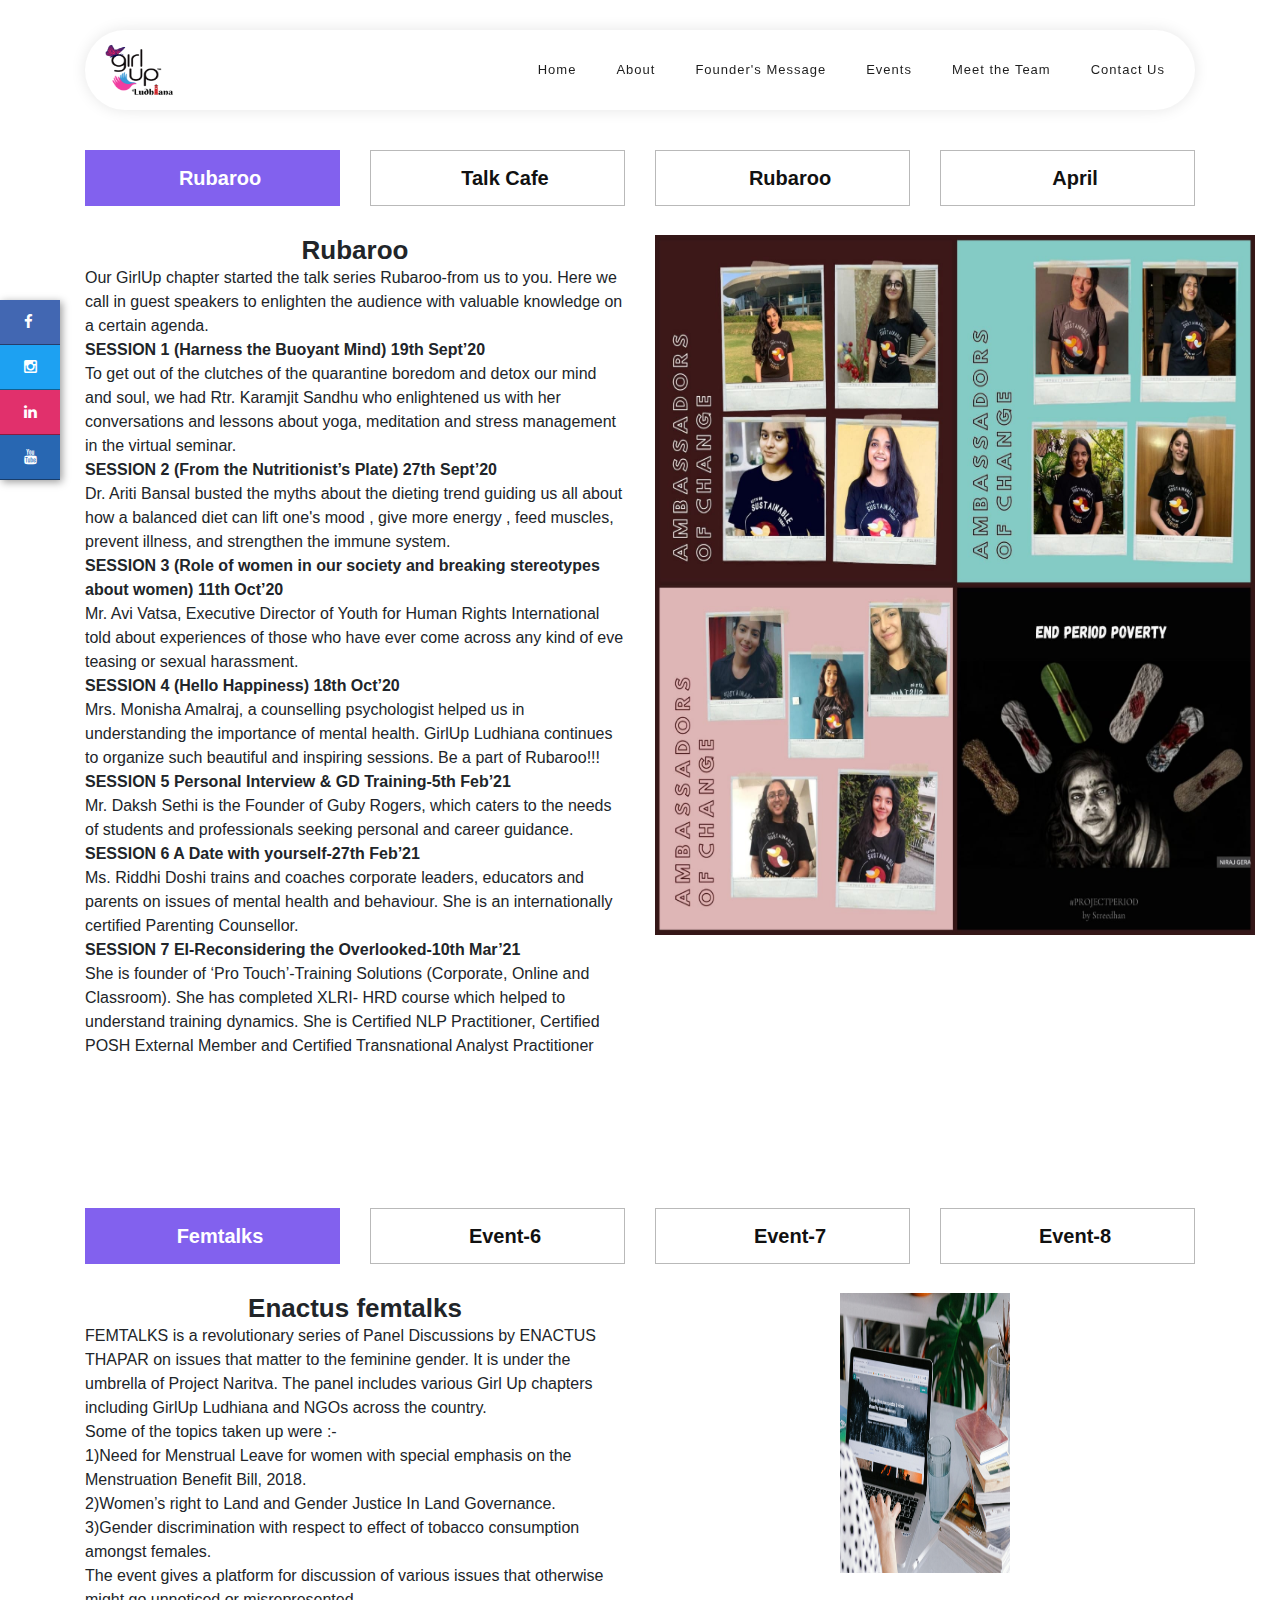
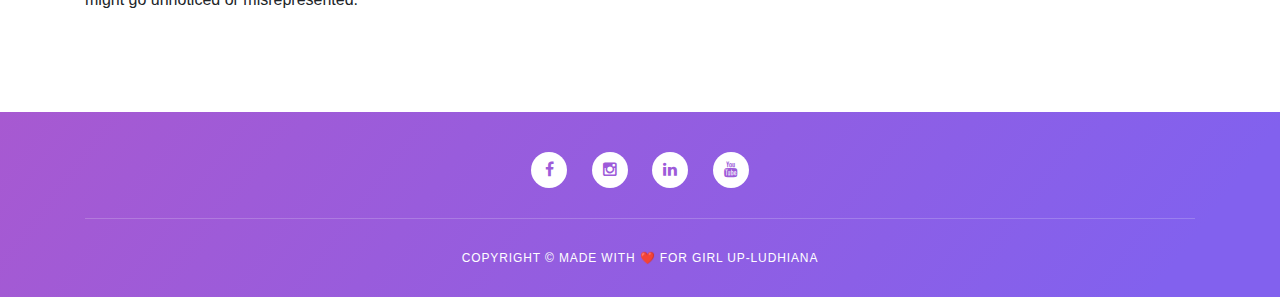
<file: events.html>
<!DOCTYPE html>
<html lang="en">
  <head>
    <meta charset="utf-8" />
    <meta
      name="viewport"
      content="width=device-width, initial-scale=1, shrink-to-fit=no"
    />
    <meta name="description" content="" />
    <meta name="author" content="" />
    <link
      href="https://fonts.googleapis.com/css?family=Raleway:100,300,400,500,700,900"
      rel="stylesheet"
    />

    <title>Girl Up-Ludhiana</title>

    <!-- Additional CSS Files -->
    <link
      rel="stylesheet"
      type="text/css"
      href="assets/css/bootstrap.min.css"
    />
    <link
      rel="stylesheet"
      href="https://maxcdn.bootstrapcdn.com/bootstrap/4.0.0/css/bootstrap.min.css"
      integrity="sha384-Gn5384xqQ1aoWXA+058RXPxPg6fy4IWvTNh0E263XmFcJlSAwiGgFAW/dAiS6JXm"
      crossorigin="anonymous"
    />
    <link rel="stylesheet" type="text/css" href="assets/css/font-awesome.css" />

    <link rel="stylesheet" href="assets/css/templatemo-softy-pinko.css" />
    <link rel="stylesheet" href="assets/css/team.css" />
    <link rel="stylesheet" href="assets/css/events.css" />
  </head>

  <body>
    <!-- ***** Preloader Start ***** -->
    <div id="preloader">
      <div class="jumper">
        <div></div>
        <div></div>
        <div></div>
      </div>
    </div>
    <!-- ***** Preloader End ***** -->

    <nav id="navigation">
      <ul>
        <li>
          <a href="https://www.facebook.com/GirlUpLudhiana/" target="_blank"
            ><i class="fa fa-facebook-f"></i><span>Facebook</span></a
          >
        </li>
        <li>
          <a href="https://www.instagram.com/girlup_ludhiana/" target="_blank"
            ><i class="fa fa-instagram"></i><span>Instagram</span></a
          >
        </li>
        <li>
          <a
            href="https://www.linkedin.com/company/girl-up-ludhiana/"
            target="_blank"
            ><i class="fa fa-linkedin"></i><span>Linkedin</span></a
          >
        </li>
        <li>
          <a href="https://www.youtube.com/user/girlupcampaign/" target="_blank"
            ><i class="fa fa-youtube"></i><span>Youtube</span></a
          >
        </li>
      </ul>
    </nav>
    <!-- ***** Header Area Start ***** -->
    <header class="header-area header-sticky">
      <div class="container">
        <div class="row">
          <div class="col-12">
            <nav class="main-nav">
              <!-- ***** Logo Start ***** -->
              <a
                href="index.html#welcome"
                class="logo"
                id="logo"
                margin-botton:
                10px;
              >
                <img
                  src="assets/images/gulogo.png"
                  alt="Girl Up-Ludhiana"
                  height="80px"
                  width="100px"
                />
              </a>
              <!-- ***** Logo End ***** -->
              <!-- ***** Menu Start ***** -->
              <ul class="nav">
                <li><a href="index.html#welcome">Home</a></li>
                <li><a href="index.html#features">About</a></li>
                <li>
                  <a href="index.html#pricing-plans">Founder's Message</a>
                </li>
                <li>
                  <a href="index.html#work-process">Events</a>
                </li>
                <li><a href="index.html#blog">Meet the Team</a></li>
                <li><a href="index.html#contact-us">Contact Us</a></li>
              </ul>
              <a class="menu-trigger">
                <span>Menu</span>
              </a>
              <!-- ***** Menu End ***** -->
            </nav>
          </div>
        </div>
      </div>
    </header>
    <!-- ***** Header Area End ***** -->

    <!-- ======= Tabs Section ======= -->
    <section id="tabs" class="tabs">
      <div class="container" data-aos="fade-up">
        <ul class="nav nav-tabs row d-flex" role="tablist" id="myTab">
          <li class="nav-item col-3">
            <a
              class="nav-link active show"
              data-toggle="tab"
              role="tab"
              href="#tab-1"
              aria-controls="tab-1"
              aria-selected="true"
            >
              <i class="ri-gps-line"></i>
              <h4 class="d-none d-lg-block">Rubaroo</h4>
            </a>
          </li>
          <li class="nav-item col-3">
            <a
              class="nav-link"
              data-toggle="tab"
              role="tab"
              href="#tab-2"
              aria-controls="tab-2"
              aria-selected="false"
            >
              <i class="ri-body-scan-line"></i>
              <h4 class="d-none d-lg-block">Talk Cafe</h4>
            </a>
          </li>
          <li class="nav-item col-3">
            <a
              class="nav-link"
              data-toggle="tab"
              role="tab"
              href="#tab-3"
              aria-controls="tab-3"
              aria-selected="false"
            >
              <i class="ri-sun-line"></i>
              <h4 class="d-none d-lg-block">Rubaroo </h4>
            </a>
          </li>
          <li class="nav-item col-3">
            <a
              class="nav-link"
              data-toggle="tab"
              role="tab"
              href="#tab-4"
              aria-controls="tab-1"
              aria-selected="false"
            >
              <i class="ri-store-line"></i>
              <h4 class="d-none d-lg-block">April</h4>
            </a>
          </li>
        </ul>

        <div class="tab-content" id="myTabContent">
          <div class="tab-pane active show" id="tab-1">
            <div class="row">
              <div
                class="col-lg-6 order-2 order-lg-1 mt-3 mt-lg-0"
                data-aos="fade-up"
                data-aos-delay="100"
              >
                <h3>Rubaroo</h3>
                <p>
                  Our GirlUp chapter started the talk series Rubaroo-from us to
                  you. Here we call in guest speakers to enlighten the audience
                  with valuable knowledge on a certain agenda.
                  <br />
                  <strong
                    >SESSION 1 (Harness the Buoyant Mind) 19th Sept’20</strong
                  >
                  <br />
                  To get out of the clutches of the quarantine boredom and detox
                  our mind and soul, we had Rtr. Karamjit Sandhu who enlightened
                  us with her conversations and lessons about yoga, meditation
                  and stress management in the virtual seminar.
                  <br />
                  <strong
                    >SESSION 2 (From the Nutritionist’s Plate) 27th
                    Sept’20</strong
                  >
                  <br />
                  Dr. Ariti Bansal busted the myths about the dieting trend
                  guiding us all about how a balanced diet can lift one's mood ,
                  give more energy , feed muscles, prevent illness, and
                  strengthen the immune system.
                  <br />
                  <strong
                    >SESSION 3 (Role of women in our society and breaking
                    stereotypes about women) 11th Oct’20</strong
                  >
                  <br />Mr. Avi Vatsa, Executive Director of Youth for Human
                  Rights International told about experiences of those who have
                  ever come across any kind of eve teasing or sexual harassment.
                  <br />
                  <strong>SESSION 4 (Hello Happiness) 18th Oct’20 </strong>
                  <br />Mrs. Monisha Amalraj, a counselling psychologist helped
                  us in understanding the importance of mental health. GirlUp
                  Ludhiana continues to organize such beautiful and inspiring
                  sessions. Be a part of Rubaroo!!!
                  <strong>SESSION 5 Personal Interview & GD Training-5th Feb’21</strong></br>
                  Mr. Daksh Sethi is the Founder of Guby Rogers, which caters to the needs of students and professionals seeking personal and career guidance.<br>
                  
                  
                  
                <strong> SESSION 6 A Date with yourself-27th Feb’21</strong><br>
                  Ms. Riddhi Doshi trains and coaches corporate leaders, educators and parents on issues of mental health and behaviour. She is an internationally certified Parenting Counsellor. <br>
                  
                  
                  
                 <strong>SESSION 7 EI-Reconsidering the Overlooked-10th Mar’21</strong><br>
                  She is founder of ‘Pro Touch’-Training Solutions (Corporate, Online and Classroom).
                   She has completed XLRI- HRD course which helped to understand training dynamics. She is Certified NLP Practitioner, 
                   Certified POSH External Member and Certified Transnational Analyst Practitioner
                  
                  
                  
                </p>
              </div>
              <div
                class="col-lg-6 order-1 order-lg-2 text-center"
                data-aos="fade-up"
                data-aos-delay="200"
              >
                <img class="event-img" src="assets/images/event1.jpg"  alt="" class="img-fluid" />
              </div>
            </div>
          </div>
          <div class="tab-pane" id="tab-2">
            <div class="row">
              <div class="col-lg-6 order-2 order-lg-1 mt-3 mt-lg-0">
                <h3>Talk Cafe</h3>
                <p>
                  GirlUp Ludhiana has always tried to increase the talk about
                  issues that are considered a taboo and have tried to normalise
                  & increase the awareness about the same.
                  <br />
                  So in our venture uplift women and society Girl up Ludhiana
                  partnered with Aiesec Ludhiana to host the event called The
                  TalkCafe to raise the thoughts on the topic of Mental Health
                  As unique as the name the TalkCafe, the event highlighted that
                  people already have within them the wisdom and creativity to
                  confront even the most difficult challenges, the answers we
                  need are available to us and we are wiser together than we are
                  alone.
                  <br />
                  The event was a huge success as people from different walks of
                  life shared their experiences with mental health. It was a
                  progressive discussion that talked about how and why it is of
                  utmost importance to prioritise mental health above everything
                  else.
                </p>
              </div>
              <div class="col-lg-6 order-1 order-lg-2 text-center">
                <img src="assets/img/tabs-2.jpg" alt="" class="img-fluid" />
              </div>
            </div>
          </div>
          <div class="tab-pane" id="tab-3">
            <div class="row">
              <div class="col-lg-6 order-2 order-lg-1 mt-3 mt-lg-0">
                <h3>Rubaroo with other GirlUps</h3>
                <p>
                  Rubaroo -From Us to You something very special and auspicious
                  to GirlUp Ludhiana
                  <br />On our journey to amplify the unheard voices of women we
                  held our third webinar of rubaroo on the issue “Role of women
                  in the society and breaking stereotypes about women” in order
                  to provide every girl with a safe platform to share their
                  experiences.<br />
                  It was conducted with a very special and versatile guest Mr.
                  Avi Vatsa. Another thing that made this rubaroo webinar even
                  more remarkable was the fact that girlUp Ludhiana collaborated
                  with, GirlUp Muskurahat, GirlUp Boundless, GirlUp Womanite,
                  GirlUp Kushi, GirlUp Aujasya, GirlUp Avyanna, GirlUp Sheroars
                  and GirlUp tiet. It was indeed an overwhelming but also an
                  eye-opening experience.
                </p>
              </div>
              <div class="col-lg-6 order-1 order-lg-2 text-center">
                <img src="assets/img/tabs-3.jpg" alt="" class="img-fluid" />
              </div>
            </div>
          </div>
          <div class="tab-pane" id="tab-4">
            <div class="row">
              <div class="col-lg-6 order-2 order-lg-1 mt-3 mt-lg-0">
                <h3>Global Goals</h3>
                <p>
                  Sustainable development is development that meets the needs of
                  the present without compromising the ability of future
                  generations to meet their own needs. <br />
                  Girl-Up Ludhiana took a step forward to spread this word ,
                  that also in a unique way. All the Members opted for their
                  goals and then what , camera rolling - sound - action !!
                  <br />Members of various departments presented their
                  viewpoints on the respective goal and all solutions to curb it
                  by taking little steps in our day to day lives. <br />This
                  initiative proved to be a big success for the team and it also
                  got recognised by GIRLUP CAMPAIGN , officially.<br />
                  It's high time to tutor ourselves now and save the planet
                  earth's pristine form, so we can give our coming generations a
                  safer, cleaner and of course better place to breathe in.
                </p>
              </div>
              <div class="col-lg-6 order-1 order-lg-2 text-center">
                <img src="assets/img/tabs-4.jpg" alt="" class="img-fluid" />
              </div>
            </div>
          </div>
        </div>
      </div>
    </section>
    <section id="tabs" class="tabs" style="margin-bottom: 100px">
      <div class="container" data-aos="fade-up">
        <ul class="nav nav-tabs row d-flex" role="tablist" id="myTab">
          <li class="nav-item col-3">
            <a
              class="nav-link active show"
              data-toggle="tab"
              role="tab"
              href="#tab-5"
              aria-controls="tab-5"
              aria-selected="true"
            >
              <i class="ri-gps-line"></i>
              <h4 class="d-none d-lg-block">Femtalks</h4>
            </a>
          </li>
          <li class="nav-item col-3">
            <a
              class="nav-link"
              data-toggle="tab"
              role="tab"
              href="#tab-6"
              aria-controls="tab-6"
              aria-selected="false"
            >
              <i class="ri-body-scan-line"></i>
              <h4 class="d-none d-lg-block">Event-6</h4>
            </a>
          </li>
          <li class="nav-item col-3">
            <a
              class="nav-link"
              data-toggle="tab"
              role="tab"
              href="#tab-7"
              aria-controls="tab-7"
              aria-selected="false"
            >
              <i class="ri-sun-line"></i>
              <h4 class="d-none d-lg-block">Event-7</h4>
            </a>
          </li>
          <li class="nav-item col-3">
            <a
              class="nav-link"
              data-toggle="tab"
              role="tab"
              href="#tab-8"
              aria-controls="tab-8"
              aria-selected="false"
            >
              <i class="ri-store-line"></i>
              <h4 class="d-none d-lg-block">Event-8</h4>
            </a>
          </li>
        </ul>

        <div class="tab-content" id="myTabContent">
          <div class="tab-pane active show" id="tab-5">
            <div class="row">
              <div
                class="col-lg-6 order-2 order-lg-1 mt-3 mt-lg-0"
                data-aos="fade-up"
                data-aos-delay="100"
              >
                <h3>Enactus femtalks</h3>
                <p>
                  FEMTALKS is a revolutionary series of Panel Discussions by
                  ENACTUS THAPAR on issues that matter to the feminine gender.
                  It is under the umbrella of Project Naritva. The panel
                  includes various Girl Up chapters including GirlUp Ludhiana
                  and NGOs across the country. <br />Some of the topics taken up
                  were :-<br />
                  1)Need for Menstrual Leave for women with special emphasis on
                  the Menstruation Benefit Bill, 2018. <br />2)Women’s right to
                  Land and Gender Justice In Land Governance.<br />
                  3)Gender discrimination with respect to effect of tobacco
                  consumption amongst females.<br />
                  The event gives a platform for discussion of various issues
                  that otherwise might go unnoticed or misrepresented.
                </p>
              </div>
              <div
                class="col-lg-6 order-1 order-lg-2 text-center"
                data-aos="fade-up"
                data-aos-delay="200"
              >
                <img src="assets/img/tabs-1.jpg" alt="" class="img-fluid" />
              </div>
            </div>
          </div>
          <div class="tab-pane" id="tab-6">
            <div class="row">
              <div class="col-lg-6 order-2 order-lg-1 mt-3 mt-lg-0">
                <h3>Orange the World</h3>
                <p>
                  The 16 days between 25 November, the International Day for the
                  Elimination of Violence against Women, and 10 December, Human
                  Rights Day, are known as the 16 Days of Activism against
                  Gender-Based Violence Campaign , a time to galvanize action to
                  end violence against women and girls around the world. This
                  year's theme for the same was " Orange the world " as the
                  colour "orange" symbolizes a brighter future and solidarity in
                  eliminating all forms of violence . Girulp_ Ludhiana , in
                  unanimity with the campaign, made its logo 'Orange' to mark an
                  end to Gender - based violence , deeply rooted in our society
                  and created cognizance for the same through its posts . It
                  demonstrated the causes and issues of violence against women
                  persisting all over the world and suggested means to end it .
                </p>
              </div>
              <div class="col-lg-6 order-1 order-lg-2 text-center">
                <img src="assets/img/tabs-2.jpg" alt="" class="img-fluid" />
              </div>
            </div>
          </div>
          <div class="tab-pane" id="tab-7">
            <div class="row">
              <div class="col-lg-6 order-2 order-lg-1 mt-3 mt-lg-0">
                <h3>Rotaract on Ground Project</h3>
                <p>
                  The Rotary International is a widely recognized Non-Profit
                  organization, a club of which is situated in Ludhiana.
                  Volunteers from the same and GirlUp Ludhiana were honored to
                  be called for a visit to Ekjot Viklang School for Diwali
                  Celebrations. Vibrant hues and vivacity filled the atmosphere
                  as the students decorated the place with rangolis and
                  participated in a zesty Diya painting contest. The festival of
                  Diwali called for goodness and positivity. So, in its spirit,
                  the volunteers distributed drawing books, stationary kits and
                  chocolate packs among the children. The event had a musical
                  conclusion with three blind artists leaving everyone
                  spellbound. The visit emphasized the importance of kindness
                  and compassion for everyone present and we wish to be able to
                  spread more joy in the future.
                </p>
              </div>
              <div class="col-lg-6 order-1 order-lg-2 text-center">
                <img src="assets/img/tabs-3.jpg" alt="" class="img-fluid" />
              </div>
            </div>
          </div>
          <div class="tab-pane" id="tab-8">
            <div class="row">
              <div class="col-lg-6 order-2 order-lg-1 mt-3 mt-lg-0">
                <h3>Project Streedhan in Collaboration with Girlup India</h3>

                <p>
                  GirlUp Ludhiana collaborated with Girlup India to work on
                  'Project Period' - a month-long campaign that pushed for
                  sustainable menstrual health practices, raised funds for the
                  purpose and also advocated for including that in the national
                  guidelines. Girlup Ludhiana was provided this opportunity by
                  Girlup India to become a part of this project and for its
                  active advocacy on menstruation related awareness. A lot of
                  work was done through our social media handles to spread
                  awareness during this project.
                </p>
              </div>
              <div class="col-lg-6 order-1 order-lg-2 text-center">
                <img src="assets/img/tabs-4.jpg" alt="" class="img-fluid" />
              </div>
            </div>
          </div>
        </div>
      </div>
    </section>
    <!-- End Tabs Section -->
    <!-- ***** Footer Start ***** -->
    <footer>
      <div class="container">
        <div class="row">
          <div class="col-lg-12 col-md-12 col-sm-12">
            <ul class="social">
              <li>
                <a href="https://www.facebook.com/GirlUpLudhiana/"
                  ><i class="fa fa-facebook"></i
                ></a>
              </li>
              <li>
                <a href="https://www.instagram.com/girlup_ludhiana/"
                  ><i class="fa fa-instagram"></i
                ></a>
              </li>
              <li>
                <a href="https://www.linkedin.com/company/girl-up-ludhiana/"
                  ><i class="fa fa-linkedin"></i
                ></a>
              </li>
              <li>
                <a href="https://www.youtube.com/user/girlupcampaign/"
                  ><i class="fa fa-youtube"></i
                ></a>
              </li>
            </ul>
          </div>
        </div>
        <div class="row">
          <div class="col-lg-12">
            <p class="copyright">
              Copyright &copy; Made with ❤️ for Girl Up-Ludhiana
            </p>
          </div>
        </div>
      </div>
    </footer>

    <!-- jQuery -->
    <script src="assets/js/jquery-2.1.0.min.js"></script>

    <!-- Bootstrap -->
    <script src="assets/js/popper.js"></script>
    <script src="assets/js/bootstrap.min.js"></script>

    <!-- Plugins -->
    <script src="assets/js/scrollreveal.min.js"></script>
    <script src="assets/js/waypoints.min.js"></script>
    <script src="assets/js/jquery.counterup.min.js"></script>
    <script src="assets/js/imgfix.min.js"></script>

    <!-- Global Init -->
    <script src="assets/js/events.js"></script>

    <!-- BOOTSTRAP -->

    <script
      src="https://maxcdn.bootstrapcdn.com/bootstrap/4.0.0/js/bootstrap.min.js"
      integrity="sha384-JZR6Spejh4U02d8jOt6vLEHfe/JQGiRRSQQxSfFWpi1MquVdAyjUar5+76PVCmYl"
      crossorigin="anonymous"
    ></script>
    <script
      src="https://code.jquery.com/jquery-3.6.0.min.js"
      integrity="sha256-/xUj+3OJU5yExlq6GSYGSHk7tPXikynS7ogEvDej/m4="
      crossorigin="anonymous"
    ></script>
    <script
      src="https://cdnjs.cloudflare.com/ajax/libs/popper.js/1.12.9/umd/popper.min.js"
      integrity="sha384-ApNbgh9B+Y1QKtv3Rn7W3mgPxhU9K/ScQsAP7hUibX39j7fakFPskvXusvfa0b4Q"
      crossorigin="anonymous"
    ></script>
  </body>
</html>
</file>
<file: assets/css/templatemo-softy-pinko.css>
/*

Softy Pinko

https://templatemo.com/tm-535-softy-pinko

*/
/* ---------------------------------------------
Table of contents
------------------------------------------------
01. font & reset css
02. reset
03. global styles
04. header
05. welcome
06. features
07. team
08. pricing
09. blog
10. contact
11. footer
12. preloader

--------------------------------------------- */
/* 
---------------------------------------------
font & reset css
--------------------------------------------- 
*/
@import url("https://fonts.googleapis.com/css?family=Raleway:100,300,400,500,700,900");
/* 
---------------------------------------------
reset
--------------------------------------------- 
*/
html,
body,
div,
span,
applet,
object,
iframe,
h1,
h2,
h3,
h4,
h5,
h6,
p,
blockquote,
div pre,
a,
abbr,
acronym,
address,
big,
cite,
code,
del,
dfn,
em,
font,
img,
ins,
kbd,
q,
s,
samp,
small,
strike,
strong,
sub,
sup,
tt,
var,
b,
u,
i,
center,
dl,
dt,
dd,
ol,
ul,
li,
figure,
header,
nav,
section,
article,
aside,
footer,
figcaption {
  margin: 0;
  padding: 0;
  border: 0;
  outline: 0;
}

.clearfix:after {
  content: ".";
  display: block;
  clear: both;
  visibility: hidden;
  line-height: 0;
  height: 0;
}

.clearfix {
  display: inline-block;
}

html[xmlns] .clearfix {
  display: block;
}

* html .clearfix {
  height: 1%;
}

ul,
li {
  padding: 0;
  margin: 0;
  list-style: none;
}

header,
nav,
section,
article,
aside,
footer,
hgroup {
  display: block;
}

* {
  box-sizing: border-box;
}

html,
body {
  font-family: "Noto Sans", sans-serif;
  font-weight: 400;
  background-color: #fff;
  font-size: 16px;
  -ms-text-size-adjust: 100%;
  -webkit-font-smoothing: antialiased;
  -moz-osx-font-smoothing: grayscale;
}

a {
  text-decoration: none !important;
}

h1,
h2,
h3,
h4,
h5,
h6 {
  margin-top: 0px;
  margin-bottom: 0px;
}

ul {
  margin-bottom: 0px;
}

/* 
---------------------------------------------
global styles
--------------------------------------------- 
*/
html,
body {
  background: #fff;
  font-family: "Noto Sans", sans-serif;
}

.custom-font {
  font-family: "DM Sans", sans-serif !important;
  font-size: 30px !important;
}

::selection {
  background: #ff589e;
  color: #fff;
}

::-moz-selection {
  background: #ff589e;
  color: #fff;
}

.section {
  position: relative;
  padding-top: 100px;
  padding-bottom: 80px;
}

.section.colored {
  background: #f2f2fe;
}

.hr {
  bottom: 0px;
  width: 100%;
  height: 1px;
  margin-top: 100px;
  border-bottom: 1px solid #eee;
}

.left-heading.light .section-title {
  color: #ffffff;
}

.left-heading .section-title {
  font-weight: 500;
  font-size: 24px;
  line-height: 42px;
  color: #1e1e1e;
  letter-spacing: 0.25px;
  margin-bottom: 30px;
  position: relative;
}

.center-heading {
  text-align: center;
}

.center-heading .section-title {
  font-weight: 500;
  font-size: 28px;
  color: #1e1e1e;
  letter-spacing: 1.75px;
  line-height: 38px;
  margin-bottom: 20px;
}

.center-heading.colored .section-title {
  color: #ffffff;
}

.center-text {
  text-align: center;
  font-weight: 400;
  font-size: 16px;
  color: #777;
  line-height: 28px;
  letter-spacing: 1px;
  margin-bottom: 50px;
}

.center-text.colored {
  color: #fff;
}

.center-text p {
  font-size: 15px;
  color: #777;
  margin-bottom: 30px;
}

.left-text {
  font-weight: 400;
  font-size: 16px;
  color: #777;
  line-height: 28px;
  letter-spacing: 1px;
}

.left-text.light {
  color: #fff;
}

.left-text p {
  margin-bottom: 30px;
}

.left-text p.dark {
  color: #3b566e;
}

.padding-bottom-top-60 {
  padding-top: 60px !important;
  padding-bottom: 60px !important;
}

.padding-bottom-80 {
  padding-bottom: 80px !important;
}

.padding-bottom-100 {
  padding-bottom: 100px !important;
}

.border-bottom {
  border-bottom: 1px solid #eee !important;
}

.mbottom-30 {
  margin-bottom: 30px !important;
}

.align-self-center {
  -ms-flex-item-align: center !important;
  align-self: center !important;
}

.align-self-bottom {
  -ms-flex-item-align: flex-end !important;
  align-self: flex-end !important;
}

.padding-bottom-0 {
  padding-bottom: 0px !important;
}

.padding-top-0 {
  padding-top: 0px !important;
}

.padding-top-80 {
  padding-top: 80px !important;
}

.padding-top-70 {
  padding-top: 70px !important;
}

.padding-top-20 {
  padding-top: 20px !important;
}

.margin-bottom-0 {
  margin-bottom: 0px !important;
}

.margin-bottom-30 {
  margin-bottom: 30px !important;
}

.margin-top-30 {
  margin-top: 30px !important;
}

.margin-top-15 {
  margin-top: 15px !important;
}

.margin-bottom-45 {
  margin-bottom: 45px !important;
}

.margin-bottom-20 {
  margin-bottom: 20px !important;
}

.margin-bottom-60 {
  margin-bottom: 60px !important;
}

.margin-bottom-100 {
  margin-bottom: 100px !important;
}

@media (max-width: 991px) {
  html,
  body {
    overflow-x: hidden;
  }
  .mobile-top-fix {
    margin-top: 30px;
    margin-bottom: 0px;
  }
  .mobile-bottom-fix {
    margin-bottom: 30px;
  }
  .mobile-bottom-fix-big {
    margin-bottom: 60px;
  }
}

a.main-button-slider {
  font-size: 13px;
  border-radius: 20px;
  padding: 12px 20px;
  background-color: #ff589e;
  text-transform: uppercase;
  color: #fff;
  letter-spacing: 0.25px;
  -webkit-transition: all 0.3s ease 0s;
  -moz-transition: all 0.3s ease 0s;
  -o-transition: all 0.3s ease 0s;
  transition: all 0.3s ease 0s;
}

a.main-button-slider:hover {
  background-color: #8261ee;
}

a.main-button {
  font-size: 13px;
  border-radius: 20px;
  padding: 12px 20px;
  background-color: #8261ee;
  text-transform: uppercase;
  color: #fff;
  letter-spacing: 0.25px;
  -webkit-transition: all 0.3s ease 0s;
  -moz-transition: all 0.3s ease 0s;
  -o-transition: all 0.3s ease 0s;
  transition: all 0.3s ease 0s;
}

a.main-button:hover {
  background-color: #ff589e;
}

button.main-button {
  outline: none;
  border: none;
  cursor: pointer;
  font-size: 13px;
  border-radius: 20px;
  padding: 12px 20px;
  background-color: #8261ee;
  text-transform: uppercase;
  color: #fff;
  letter-spacing: 0.25px;
  -webkit-transition: all 0.3s ease 0s;
  -moz-transition: all 0.3s ease 0s;
  -o-transition: all 0.3s ease 0s;
  transition: all 0.3s ease 0s;
}

button.main-button:hover {
  background-color: #ff589e;
}

/* 
---------------------------------------------
header
--------------------------------------------- 
*/
.header-area {
  position: fixed;
  top: 30px;
  left: 0px;
  right: 0px;
  z-index: 100;
  height: 100px;
  -webkit-transition: all 0.3s ease 0s;
  -moz-transition: all 0.3s ease 0s;
  -o-transition: all 0.3s ease 0s;
  transition: all 0.3s ease 0s;
}

.header-area .main-nav {
  box-shadow: 0px 0px 15px rgba(0, 0, 0, 0.1);
  border-radius: 40px;
  min-height: 80px;
  background: #fff;
}

.header-area .main-nav .logo {
  float: left;
  -webkit-transition: all 0.3s ease 0s;
  -moz-transition: all 0.3s ease 0s;
  -o-transition: all 0.3s ease 0s;
  transition: all 0.3s ease 0s;
}

.header-area .main-nav .logo img {
  -webkit-transition: all 0.3s ease 0s;
  -moz-transition: all 0.3s ease 0s;
  -o-transition: all 0.3s ease 0s;
  transition: all 0.3s ease 0s;
}

.header-area .main-nav .nav {
  float: right;
  margin-top: 27px;
  margin-left: 0px;
  margin-right: 30px;
  -webkit-transition: all 0.3s ease 0s;
  -moz-transition: all 0.3s ease 0s;
  -o-transition: all 0.3s ease 0s;
  transition: all 0.3s ease 0s;
  position: relative;
  z-index: 999;
}

.header-area .main-nav .nav li {
  padding-left: 20px;
  padding-right: 20px;
}

.header-area .main-nav .nav li:last-child {
  padding-right: 0px;
}

.header-area .main-nav .nav li a {
  display: block;
  font-weight: 500;
  font-size: 13px;
  color: #fff;
  -webkit-transition: all 0.3s ease 0s;
  -moz-transition: all 0.3s ease 0s;
  -o-transition: all 0.3s ease 0s;
  transition: all 0.3s ease 0s;
  height: 40px;
  line-height: 40px;
  border: transparent;
  letter-spacing: 1px;
}

.header-area .main-nav .nav li a:hover {
  color: #ff589e;
}

.header-area .main-nav .menu-trigger {
  cursor: pointer;
  display: block;
  position: absolute;
  top: 23px;
  width: 32px;
  height: 40px;
  text-indent: -9999em;
  z-index: 99;
  right: 40px;
  display: none;
}

.header-area .main-nav .menu-trigger span,
.header-area .main-nav .menu-trigger span:before,
.header-area .main-nav .menu-trigger span:after {
  -moz-transition: all 0.4s;
  -o-transition: all 0.4s;
  -webkit-transition: all 0.4s;
  transition: all 0.4s;
  background-color: #3b566e;
  display: block;
  position: absolute;
  width: 30px;
  height: 2px;
  left: 0;
}

.header-area .main-nav .menu-trigger span:before,
.header-area .main-nav .menu-trigger span:after {
  -moz-transition: all 0.4s;
  -o-transition: all 0.4s;
  -webkit-transition: all 0.4s;
  transition: all 0.4s;
  background-color: #3b566e;
  display: block;
  position: absolute;
  width: 30px;
  height: 2px;
  left: 0;
  width: 75%;
}

.header-area .main-nav .menu-trigger span:before,
.header-area .main-nav .menu-trigger span:after {
  content: "";
}

.header-area .main-nav .menu-trigger span {
  top: 16px;
}

.header-area .main-nav .menu-trigger span:before {
  -moz-transform-origin: 33% 100%;
  -ms-transform-origin: 33% 100%;
  -webkit-transform-origin: 33% 100%;
  transform-origin: 33% 100%;
  top: -10px;
  z-index: 10;
}

.header-area .main-nav .menu-trigger span:after {
  -moz-transform-origin: 33% 0;
  -ms-transform-origin: 33% 0;
  -webkit-transform-origin: 33% 0;
  transform-origin: 33% 0;
  top: 10px;
}

.header-area .main-nav .menu-trigger.active span,
.header-area .main-nav .menu-trigger.active span:before,
.header-area .main-nav .menu-trigger.active span:after {
  background-color: transparent;
  width: 100%;
}

.header-area .main-nav .menu-trigger.active span:before {
  -moz-transform: translateY(6px) translateX(1px) rotate(45deg);
  -ms-transform: translateY(6px) translateX(1px) rotate(45deg);
  -webkit-transform: translateY(6px) translateX(1px) rotate(45deg);
  transform: translateY(6px) translateX(1px) rotate(45deg);
  background-color: #3b566e;
}

.header-area .main-nav .menu-trigger.active span:after {
  -moz-transform: translateY(-6px) translateX(1px) rotate(-45deg);
  -ms-transform: translateY(-6px) translateX(1px) rotate(-45deg);
  -webkit-transform: translateY(-6px) translateX(1px) rotate(-45deg);
  transform: translateY(-6px) translateX(1px) rotate(-45deg);
  background-color: #3b566e;
}

.header-area.header-sticky {
  min-height: 80px;
}

.header-area.header-sticky .nav {
  margin-top: 20px !important;
}

.header-area.header-sticky .nav li a {
  color: #1e1e1e;
}

.header-area.header-sticky .nav li a.active {
  color: #ff589e;
}

@media (max-width: 1200px) {
  .header-area .main-nav .nav li {
    padding-left: 12px;
    padding-right: 12px;
  }
  .header-area .main-nav:before {
    display: none;
  }
}

@media (max-width: 991px) {
  .header-area {
    padding: 0px 15px;
    height: 80px;
    box-shadow: none;
    text-align: center !important;
  }
  .header-area .container {
    padding: 0px;
  }
  .header-area .menu-trigger {
    display: block !important;
  }
  .header-area .main-nav {
    overflow: hidden;
  }
  .header-area .main-nav .nav {
    float: none;
    width: 100%;
    margin-top: 80px !important;
    display: none;
    -webkit-transition: all 0s ease 0s;
    -moz-transition: all 0s ease 0s;
    -o-transition: all 0s ease 0s;
    transition: all 0s ease 0s;
    margin-left: 0px;
  }
  .header-area .main-nav .nav li:first-child {
    border-top: 1px solid #eee;
  }
  .header-area .main-nav .nav li {
    width: 100%;
    background: #fff;
    border-bottom: 1px solid #eee;
    padding-left: 0px !important;
    padding-right: 0px !important;
  }
  .header-area .main-nav .nav li a {
    height: 50px !important;
    line-height: 50px !important;
    padding: 0px !important;
    border: none !important;
    background: #fff !important;
    color: #3b566e !important;
  }
  .header-area .main-nav .nav li a:hover {
    background: #eee !important;
  }
}

@media (min-width: 992px) {
  .header-area .main-nav .nav {
    display: flex !important;
  }
}

/* 
---------------------------------------------
welcome
--------------------------------------------- 
*/
.welcome-area {
  overflow: hidden;
  position: relative;
  display: flex;
  align-items: center;
  justify-content: center;
  background-repeat: no-repeat;
  background-position: center center;
  background-size: cover;
  height: 100vh;
  background-image: linear-gradient(
      to right bottom,
      rgba(238, 97, 134, 0.8),
      rgba(130, 97, 238, 0.8)
    ),
    url(../images/Header.jpg);
}

.welcome-area .header-text {
  position: absolute;
  top: 50%;
  transform: translateY(-55%);
  text-align: center;
  width: 100%;
}

.welcome-area .header-text h1 {
  font-weight: 500;
  font-size: 50px;
  line-height: 54px;
  letter-spacing: 1.4px;
  margin-bottom: 30px;
  color: #fff;
}

.welcome-area .header-text p {
  font-weight: 400;
  font-size: 15px;
  color: #fff;
  line-height: 28px;
  letter-spacing: 0.25px;
  margin-bottom: 40px;
  position: relative;
}

@media (max-width: 991px) {
  .welcome-area .header-text {
    top: 65% !important;
    transform: perspective(1px) translateY(-60%) !important;
    text-align: center;
  }
  .welcome-area .header-text h1 {
    text-align: center;
    color: #fff;
    margin-bottom: 15px;
  }
  .welcome-area .header-text h1 span {
    color: #fff;
  }
  .welcome-area .header-text p {
    text-align: center;
    color: #fff;
    margin-bottom: 20px;
  }
}

@media (max-width: 820px) {
  .welcome-area .header-text {
    top: 65% !important;
    transform: perspective(1px) translateY(-60%) !important;
  }
  .welcome-area .header-text h1 {
    font-size: 22px;
    line-height: 30px;
    margin-bottom: 15px;
  }
  .welcome-area .header-text p {
    margin-bottom: 20px;
  }
}

@media (max-width: 765px) {
  .welcome-area {
    margin-bottom: 100px;
  }
  .welcome-area .header-text {
    top: 50% !important;
    transform: perspective(1px) translateY(-50%) !important;
    text-align: center;
  }
  .welcome-area .header-text .buttons {
    display: none;
  }
  .welcome-area .header-text h1 {
    font-weight: 600;
    font-size: 24px !important;
    line-height: 30px !important;
    margin-bottom: 30px !important;
  }
  .welcome-area .header-text h1 span {
    color: #fff;
  }
  .welcome-area .header-text p {
    text-align: center;
    color: #fff;
    font-size: 14px;
    line-height: 22px;
    margin-bottom: 40px;
  }
}

/* 
---------------------------------------------
features
--------------------------------------------- 
*/
.features-small-item {
  width: 100% !important;
  cursor: pointer;
  display: block;
  background: #ffffff;
  box-shadow: 0 2px 48px 0 rgba(0, 0, 0, 0.1);
  -webkit-border-radius: 20px;
  -moz-border-radius: 20px;
  border-radius: 20px;
  padding: 30px;
  text-align: center;
  -webkit-transition: all 0.3s ease 0s;
  -moz-transition: all 0.3s ease 0s;
  -o-transition: all 0.3s ease 0s;
  transition: all 0.3s ease 0s;
  position: relative;
  margin-bottom: 30px;
}

.features-small-item:hover .icon {
  background-color: #ff589e;
}

.features-small-item .icon {
  -webkit-transition: all 0.3s ease 0s;
  -moz-transition: all 0.3s ease 0s;
  -o-transition: all 0.3s ease 0s;
  transition: all 0.3s ease 0s;
  width: 100px;
  height: 100px;
  line-height: 90px;
  margin: auto;
  position: relative;
  margin-bottom: 30px;
  background: #8261ee;
  -webkit-border-radius: 50%;
  -moz-border-radius: 50%;
  border-radius: 50%;
}

.features-small-item .icon i {
  font-size: 18px;
  color: #fff;
}

.features-small-item .features-title {
  font-weight: 500;
  font-size: 18px;
  color: #1e1e1e;
  letter-spacing: 0.7px;
  margin-bottom: 15px;
  position: relative;
  z-index: 2;
}

.features-small-item p {
  font-weight: 400;
  font-size: 13px;
  color: #777;
  letter-spacing: 0.5px;
  line-height: 25px;
  position: relative;
  z-index: 2;
}

.features-small-item a {
  float: right;
  position: relative;
  z-index: 2;
}

.home-feature {
  padding-bottom: 0px;
  padding-top: 30px;
  margin-top: -220px;
  z-index: 9;
}

@media (max-width: 991px) {
  .home-feature {
    padding-bottom: 0px;
    padding-top: 0px;
    margin-top: 0px;
  }
}

/* 
---------------------------------------------
parallax & home seperator
--------------------------------------------- 
*/
.mini {
  min-height: 215px;
  overflow: hidden;
  position: relative;
  padding-top: 90px;
  padding-bottom: 90px;
}

.mini:before {
  content: "";
  position: absolute;
  width: 140%;
  height: 140%;
  opacity: 0.95;
  background-repeat: no-repeat;
  background-size: cover;
  background-position: center center;
  background-image: url(../images/work-process-bg.png);
  z-index: 2;
  top: -20%;
  left: -20%;
}

.mini .mini-content {
  position: relative;
  z-index: 3;
}

.mini .mini-content .info {
  text-align: center;
  color: #fff;
  padding-top: 20px;
  padding-bottom: 20px;
}

.mini .mini-content .info small {
  display: block;
  font-weight: 400;
  font-size: 13px;
  margin-bottom: 5px;
}

.mini .mini-content .info strong {
  font-weight: 700;
  font-size: 17px;
  margin-bottom: 40px;
  display: block;
}

.mini .mini-content .info h1 {
  color: #fff;
  font-weight: 500;
  font-size: 28px;
  letter-spacing: 0.25px;
  margin-bottom: 30px;
}

.mini .mini-content .info p {
  letter-spacing: 1px;
  margin-bottom: 40px;
  color: #fff;
  letter-spacing: 0.25px;
  line-height: 26px;
  font-weight: 400;
  font-size: 15px;
}

.mini .mini-content .info p span {
  text-decoration: underline;
}

.mini .mini-content .mini-box {
  display: block;
  background: #fff;
  padding: 20px;
  border-radius: 20px;
  box-shadow: 0 2px 48px 0 rgba(0, 0, 0, 0.08);
  margin-bottom: 30px;
  position: relative;
  -webkit-transition: all 0.3s ease 0s;
  -moz-transition: all 0.3s ease 0s;
  -o-transition: all 0.3s ease 0s;
  transition: all 0.3s ease 0s;
  text-align: center;
}

.mini .mini-content .mini-box:hover {
  margin-top: -10px;
}

.mini .mini-content .mini-box:before {
  content: "";
  position: absolute;
  z-index: -1;
  background: #fff;
  width: 100%;
  opacity: 0.15;
  height: 100%;
  bottom: -10px;
  left: 0px;
  right: -20px;
  margin: auto;
  border-radius: 20px;
}

.mini .mini-content .mini-box i {
  display: block;
  font-size: 20px;
  margin-bottom: 15px;
}

.mini .mini-content .mini-box span {
  display: block;
  font-weight: 400;
  font-size: 14px;
  color: #777;
  letter-spacing: 0.75px;
}

.mini .mini-content .mini-box strong {
  display: block;
  font-weight: 400;
  font-size: 17px;
  color: #1e1e1e;
  letter-spacing: 0.25px;
  margin-bottom: 5px;
  margin-top: 20px;
}

.counter {
  overflow: hidden;
  position: relative;
}

.counter:before {
  content: "";
  position: absolute;
  width: 140%;
  height: 140%;
  opacity: 0.9;
  background-image: url(../images/fun-facts-bg.png);
  background-repeat: no-repeat;
  background-size: cover;
  background-position: center center;
  z-index: 2;
  top: -20%;
  left: -20%;
}

.counter .content {
  position: relative;
  z-index: 3;
  width: 100%;
}

.counter .content .count-item {
  height: 340px;
  position: relative;
  float: left;
  width: 100%;
}

.counter .content .count-item.decoration-bottom {
  position: relative;
}

.counter .content .count-item.decoration-bottom:after {
  content: "";
  position: absolute;
  width: 70%;
  height: 32px;
  top: 160px;
  left: 70%;
  background: url(../images/circle-dec.png) center center no-repeat;
  -webkit-transition: all 0.3s ease 0s;
  -moz-transition: all 0.3s ease 0s;
  -o-transition: all 0.3s ease 0s;
  transition: all 0.3s ease 0s;
}

.counter .content .count-item.decoration-top {
  position: relative;
}

.counter .content .count-item.decoration-top:after {
  content: "";
  position: absolute;
  width: 70%;
  height: 32px;
  top: 140px;
  left: 70%;
  background: url(../images/circle-dec.png) center center no-repeat;
  -webkit-transition: all 0.3s ease 0s;
  -moz-transition: all 0.3s ease 0s;
  -o-transition: all 0.3s ease 0s;
  transition: all 0.3s ease 0s;
}

.counter .content .count-item:hover strong {
  margin-top: 110px;
}

.counter .content .count-item strong {
  display: block;
  text-align: center;
  font-weight: 600;
  font-size: 36px;
  letter-spacing: 0.25px;
  margin-bottom: 10px;
  color: #fff;
  margin-top: 120px;
  -webkit-transition: all 0.3s ease 0s;
  -moz-transition: all 0.3s ease 0s;
  -o-transition: all 0.3s ease 0s;
  transition: all 0.3s ease 0s;
}

.counter .content .count-item span {
  display: block;
  text-align: center;
  color: #fff;
  font-weight: 500;
  font-size: 17px;
  letter-spacing: 0.25px;
}

@media (max-width: 991px) {
  .parallax {
    padding-top: 60px;
    padding-bottom: 60px;
    min-height: auto;
  }
  .parallax .content {
    position: relative !important;
    top: 0% !important;
    transform: perspective(1px) translateY(0%) !important;
  }
  .counter {
    padding-top: 60px;
    padding-bottom: 60px;
  }
  .counter .content {
    position: relative !important;
    top: 0% !important;
    transform: perspective(1px) translateY(0%) !important;
  }
  .counter .content .count-item {
    height: auto;
    padding-top: 20px;
    padding-bottom: 20px;
  }
  .counter .content .count-item:hover strong {
    margin-top: 0px;
  }
  .counter .content .count-item:before {
    display: none;
  }
  .counter .content .count-item:after {
    display: none;
  }
  .counter .content .count-item strong {
    margin-top: 0px;
  }
}

/* 
---------------------------------------------
team
--------------------------------------------- 
*/

.team-item {
  background: #fff;
  box-shadow: 0 2px 48px 0 rgba(0, 0, 0, 0.1);
  border-radius: 20px;
  position: relative;
  margin-bottom: 30px;
  padding-bottom: 25px;
}

.team-item:hover .team-content .team-info {
  margin-left: 30px;
}

.team-item i {
  display: block;
  margin-left: 25px;
  margin-top: 25px;
  font-size: 30px;
  
  text-align: center;
}

.team-item .user-image {
  width: 60px;
  height: 60px;
  overflow: hidden;
  -webkit-border-radius: 100px;
  -moz-border-radius: 100px;
  border-radius: 100px;
  -webkit-transition: all 0.3s ease 0s;
  -moz-transition: all 0.3s ease 0s;
  -o-transition: all 0.3s ease 0s;
  transition: all 0.3s ease 0s;
  margin-left: 25px;
  float: left;
}

.team-item .team-content {
  text-align: left;
  overflow: hidden;
}

.team-item .team-content .team-info {
  float: left;
  margin-left: 20px;
  margin-top: 8px;
  -webkit-transition: all 0.3s ease 0s;
  -moz-transition: all 0.3s ease 0s;
  -o-transition: all 0.3s ease 0s;
  transition: all 0.3s ease 0s;
}

.team-item .team-content .team-info .user-name {
  display: block;
  font-weight: 400;
  font-size: 17px;
  color: #1e1e1e;
  letter-spacing: 0.25px;
  margin-bottom: 5px;
}

.team-item .team-content .team-info span {
  display: block;
  font-weight: 400;
  font-size: 15px;
  color: #ff589e;
  letter-spacing: 0.25px;
}

.team-item .team-content p {
  margin-top: 25px;
  padding-left: 25px;
  padding-right: 25px;
  margin-bottom: 25px;
  font-weight: 400;
  font-size: 15px;
  color: #777;
  letter-spacing: 0.6px;
  line-height: 26px;
}

/* 
---------------------------------------------
pricing
--------------------------------------------- 
*/
.pricing-item {
  background: #ffffff;
  box-shadow: 0 2px 48px 0 rgba(0, 0, 0, 0.1);
  border-radius: 20px;
  margin-bottom: 30px;
  margin-top: 20px;
  padding: 30px 0px 40px 0px;
}

.pricing-item.active .pricing-header {
  position: relative;
}

.pricing-item.active .pricing-header .pricing-title {
  color: #1e1e1e;
}

.pricing-item.active .pricing-body .price-wrapper {
  background-color: #ff589e;
}

.pricing-item.active .pricing-body .price-wrapper .currency {
  color: #fff;
}

.pricing-item.active .pricing-body .price-wrapper .price {
  color: #fff;
}

.pricing-item.active .pricing-body .price-wrapper .period {
  color: #fff;
}

.pricing-item .pricing-header {
  text-align: center;
  display: block;
  position: relative;
  padding-bottom: 10px;
}

.pricing-item .pricing-header .pricing-title {
  font-weight: 500;
  font-size: 17px;
  letter-spacing: 0.25px;
  color: #1e1e1e;
  width: 180px;
  height: 40px;
  line-height: 40px;
  left: 0px;
  right: 0px;
  margin: auto;
}

.pricing-item .pricing-body {
  margin-bottom: 40px;
}

.pricing-item .pricing-body .price-wrapper {
  text-align: center;
  padding-top: 20px;
  padding-bottom: 13px;
  background: #8261ee;
  width: 80%;
  margin: auto;
  margin-bottom: 40px;
  margin-top: 5px;
  border-radius: 20px;
}

.pricing-item .pricing-body .price-wrapper .currency {
  height: 47px;
  font-weight: 500;
  font-size: 32px;
  color: #fff;
  position: relative;
  top: -1px;
}

.pricing-item .pricing-body .price-wrapper .price {
  font-weight: 500;
  font-size: 28px;
  color: #fff;
}

.pricing-item .pricing-body .price-wrapper .period {
  font-weight: 400;
  font-size: 14px;
  color: #fff;
  display: block;
  letter-spacing: 0.88px;
}

.pricing-item .pricing-body .list li {
  text-align: center;
  margin-bottom: 12px;
  font-weight: 400;
  font-size: 13px;
  color: #7a7a7a;
  letter-spacing: 0.25px;
  text-decoration: line-through;
}

.pricing-item .pricing-body .list li.active {
  color: #7a7a7a;
  text-decoration: none;
}

.pricing-item .pricing-footer {
  text-align: center;
  margin-top: 50px;
}

/* 
---------------------------------------------
blog
--------------------------------------------- 
*/
.blog-post-thumb {
  text-align: center;
  margin-bottom: 30px;
}

.blog-post-thumb.big .img {
  height: 400px;
}

.blog-post-thumb .img {
  overflow: hidden;
  border-radius: 20px;
  position: relative;
  height: 200px;
}

.blog-post-thumb .blog-content {
  margin-top: -30px;
  padding-top: 50px;
}

.blog-post-thumb h3 {
  margin-bottom: 20px !important;
}

.blog-post-thumb h3 a {
  font-weight: 500;
  font-size: 18px;
  color: #1e1e1e;
  letter-spacing: 0.25px;
  line-height: 26px;
  -webkit-transition: all 0.3s ease 0s;
  -moz-transition: all 0.3s ease 0s;
  -o-transition: all 0.3s ease 0s;
  transition: all 0.3s ease 0s;
}

.blog-post-thumb h3 a:hover {
  color: #ff589e;
}

.blog-post-thumb .text {
  font-weight: 400;
  font-size: 13px;
  color: #777;
  letter-spacing: 0.26px;
  line-height: 26px;
  margin-bottom: 15px;
}

.blog-post-thumb .post-footer span {
  float: left;
  height: 30px;
  line-height: 30px;
  font-weight: 300;
  font-size: 14px;
  color: #777;
  padding-left: 30px;
}

.blog-post-thumb a.main-button {
  margin-top: 10px;
  display: inline-block;
}

.blog-list .blog-post-thumb {
  text-align: left;
}

/* 
---------------------------------------------
contact
--------------------------------------------- 
*/

#contact-us {
  padding: 160px 0px;
}

#contact-us h5 {
  font-weight: 500;
  font-size: 18px;
  color: #1e1e1e;
  letter-spacing: 0.25px;
  line-height: 26px;
}

.contact-text {
  font-weight: 400;
  font-size: 14px;
  color: #6f8ba4;
  letter-spacing: 0.6px;
  line-height: 26px;
}

.contact-text p {
  margin-bottom: 28px;
}

.contact-form input,
.contact-form textarea {
  color: #777;
  font-size: 14px;
  border: 1px solid #eee;
  width: 100%;
  height: 50px;
  outline: none;
  padding-left: 20px;
  padding-right: 20px;
  border-radius: 25px;
  -webkit-appearance: none;
  -moz-appearance: none;
  appearance: none;
  margin-bottom: 30px;
}

.contact-form textarea {
  height: 150px;
  resize: none;
  padding: 20px;
}

/* 
---------------------------------------------
footer
--------------------------------------------- 
*/
footer {
  background-image: linear-gradient(127deg, #a759d1 0%, #8261ee 91%);
  padding-top: 30px;
}

footer .social {
  overflow: hidden;
  margin-top: 10px;
  text-align: center;
}

footer .social li {
  margin: 0px 10px;
  display: inline-block;
}

footer .social li a {
  color: #9d5bd9;
  text-align: center;
  background-color: #fff;
  width: 36px;
  height: 36px;
  line-height: 36px;
  border-radius: 50%;
  display: inline-block;
  font-size: 16px;
  -webkit-transition: all 0.3s ease 0s;
  -moz-transition: all 0.3s ease 0s;
  -o-transition: all 0.3s ease 0s;
  transition: all 0.3s ease 0s;
}

footer .social li a:hover {
  background-color: #ff589e;
  color: #fff;
}

footer .copyright {
  text-align: center;
  border-top: 1px solid rgba(250, 250, 250, 0.2);
  margin-top: 30px;
  padding-top: 30px;
  padding-bottom: 30px;
  font-weight: 400;
  font-size: 12px;
  color: #fff;
  letter-spacing: 0.88px;
  text-transform: uppercase;
}

@media (max-width: 991px) {
  footer .text {
    margin-bottom: 30px;
  }
  footer h5 {
    margin-bottom: 15px;
  }
  footer .footer-nav {
    margin-bottom: 30px;
  }
}

/* 
---------------------------------------------
preloader
--------------------------------------------- 
*/
#preloader {
  overflow: hidden;
  background-image: linear-gradient(135deg, #a759d1 0%, #8261ee 100%);
  left: 0;
  right: 0;
  top: 0;
  bottom: 0;
  position: fixed;
  z-index: 9999;
  color: #fff;
}

#preloader .jumper {
  left: 0;
  top: 0;
  right: 0;
  bottom: 0;
  display: block;
  position: absolute;
  margin: auto;
  width: 50px;
  height: 50px;
}

#preloader .jumper > div {
  background-color: #fff;
  width: 10px;
  height: 10px;
  border-radius: 100%;
  -webkit-animation-fill-mode: both;
  animation-fill-mode: both;
  position: absolute;
  opacity: 0;
  width: 50px;
  height: 50px;
  -webkit-animation: jumper 1s 0s linear infinite;
  animation: jumper 1s 0s linear infinite;
}

#preloader .jumper > div:nth-child(2) {
  -webkit-animation-delay: 0.33333s;
  animation-delay: 0.33333s;
}

#preloader .jumper > div:nth-child(3) {
  -webkit-animation-delay: 0.66666s;
  animation-delay: 0.66666s;
}

@-webkit-keyframes jumper {
  0% {
    opacity: 0;
    -webkit-transform: scale(0);
    transform: scale(0);
  }
  5% {
    opacity: 1;
  }
  100% {
    -webkit-transform: scale(1);
    transform: scale(1);
    opacity: 0;
  }
}

@keyframes jumper {
  0% {
    opacity: 0;
    -webkit-transform: scale(0);
    transform: scale(0);
  }
  5% {
    opacity: 1;
  }
  100% {
    opacity: 0;
  }
}

#navigation {
  z-index: 99999;
  position: fixed;
  width: 60px;
  margin-top: 150px;
  transition: all 0.3s linear;
  box-shadow: 2px 2px 8px 0px rgba(0, 0, 0, 0.4);
}

#navigation ul {
  margin-top: 0;
  margin-bottom: 0rem;
}

#navigation li {
  height: 45px;
  position: relative;
}

#navigation li a {
  color: #fff !important;
  display: block;
  height: 100%;
  width: 100%;
  line-height: 45px;
  padding-left: 25%;
  border-bottom: 1px solid rgba(0, 0, 0, 0.4);
  transition: all 0.3s linear;
  text-decoration: none !important;
}

#navigation li:nth-child(1) a {
  background: #4267b2;
}

#navigation li:nth-child(2) a {
  background: #1da1f2;
}

#navigation li:nth-child(3) a {
  background: #e1306c;
}

#navigation li:nth-child(4) a {
  background: #2867b2;
}

#navigation li:nth-child(5) a {
  background: #333;
}

#navigation li:nth-child(6) a {
  background: #ff0000;
}

#navigation li a i {
  position: absolute;
  top: 14px;
  left: 24px;
  font-size: 15px;
}

#navigation ul li a span {
  display: none;
  font-weight: bold;
  letter-spacing: 1px;
  text-transform: uppercase;
}

#navigation a:hover {
  z-index: 1;
  width: 200px;
  border-bottom: 1px solid rgba(0, 0, 0, 0.5);
  box-shadow: 0 0 1px 1px rgba(0, 0, 0, 0.3);
}

#navigation ul li:hover a span {
  padding-left: 30%;
  display: block;
  font-size: 15px;
}
@media screen and (max-width: 768px) {
  #navigation {
    display: none;
  }
}

/* SLIDER */
.col-md-3 {
  display: inline-block;
  margin-left: -4px;
}

body .carousel-indicators li {
  background-color: #8261ee;
}
body .carousel-indicators {
  bottom: 0;
}
body .carousel-control-prev-icon,
body .carousel-control-next-icon {
  background-color: #8261ee;
}
body .no-padding {
  padding-left: 0;
  padding-right: 0;
}
#demo {
  margin-bottom: 100px;
}
#demo > div {
  text-align: center;
}

.col-xs-3.col-sm-3.col-md-3 {
  margin-bottom: 30px;
}
</file>
<file: assets/css/team.css>
/*--------------------------------------------------------------
# Team
--------------------------------------------------------------*/
.team {
  background: #fff;
  padding: 60px 0;
}

.team .member {
  overflow: hidden;
  text-align: center;
  border-radius: 5px;
  background: #fff;
  box-shadow: 0px 0 30px rgba(1, 41, 112, 0.08);
  transition: 0.3s;
  margin-bottom: 10%;
}

.team .member .member-img {
  position: relative;
  overflow: hidden;
}

.team .member .member-img:after {
  position: absolute;
  content: "";
  left: 0;
  bottom: 0;
  height: 100%;
  width: 100%;
  background-size: contain;
  z-index: 1;
}

.team .member .social {
  position: absolute;
  right: -100%;
  top: 30px;
  opacity: 0;
  border-radius: 4px;
  transition: 0.5s;
  background: rgba(255, 255, 255, 0.3);
  z-index: 2;
}

.team .member .social a {
  transition: color 0.3s;
  color: rgba(1, 41, 112, 0.5);
  margin: 15px 12px;
  display: block;
  line-height: 0;
  text-align: center;
}

.team .member .social a:hover {
    color: #ee6186;
}

.team .member .social i {
  font-size: 18px;
}

.team .member .member-info {
  padding: 10px 15px 20px 15px;
}

.team .member .member-info h4 {
  font-weight: 700;
  margin-bottom: 5px;
  font-size: 20px;
  color: #a759d1;
}

.team .member .member-info span {
  display: block;
  font-size: 14px;
  font-weight: 400;
  color: #aaaaaa;
}

.team .member .member-info p {
  font-style: italic;
  font-size: 14px;
  padding-top: 15px;
  line-height: 26px;
  color: #5e5e5e;
}

.team .member:hover {
  transform: scale(1.08);
  box-shadow: 0px 0 30px #a759d1;

}

.team .member:hover .social {
  right: 8px;
  opacity: 1;
  color: #ee6186;
}
.img-fluid {
  height: 280px;
  width: 170px;
}
@media (max-width: 991px) {
  .img-fluid {
    height: 300px;
    width: 200px;
  }
}

.about .content h3 {
  font-weight: 700;
  font-size: 26px;
  color: #ee6186;
}

.about .content ul {
  list-style: none;
  padding: 0;
 
}

.about .content ul li {
  padding-bottom: 10px;
}

.about .content ul i {
  font-size: 20px;
  padding-right: 2px;
  color: #ee6186;
}

.about .content p:last-child {
  margin-bottom: 0;
}
.about .img-fluid {
  width: 380px;
  height: 500px;
}
.item-box-blog-heading h3 {
  margin-top: 10px;
}

.core123 {
  font-weight: 700;
  margin-bottom: 5px;
  font-size: 30px;
  color: #a759d1;
}
.core123:hover{
  color:blueviolet !important;
}
.founder{
  font-family: italic !important;
  font-size: 20px  !important;
}
.founder-font{
  font-family: "Noto Sans", sans-serif !important;
  color: #222 !important;
}
a.designer{
  color:#fff;
  text-decoration: underline !important;
  font-weight:bold;
}
.designer:hover{
  color: #ee6186;
}
</file>
<file: assets/css/events.css>
#tabs {
  margin-top: 150px;
}

/*--------------------------------------------------------------
# Tabs
--------------------------------------------------------------*/
.tabs .nav-tabs {
  border: 0;
}

.tabs .nav-link {
  border: 1px solid #b9b9b9;
  padding: 15px;
  transition: 0.3s;
  color: #111111;
  border-radius: 0;
  display: flex;
  align-items: center;
  justify-content: center;
}

.tabs .nav-link i {
  padding-right: 15px;
  font-size: 48px;
}

.tabs .nav-link h4 {
  font-size: 14px;
  font-weight: 600;
  margin: 0;
}

.tabs .nav-link:hover {
  color: #ff589e;
}

.tabs .nav-link.active {
  background: #8261ee;
  color: #fff;
  border-color: #8261ee;
}

@media (max-width: 768px) {
  .tabs .nav-link i {
    padding: 0;
    line-height: 1;
    font-size: 36px;
  }
}

@media (max-width: 575px) {
  .tabs .nav-link {
    padding: 15px;
  }
  .tabs .nav-link i {
    font-size: 24px;
  }
}

.tabs .tab-content {
  margin-top: 30px;
}

.tabs .tab-pane h3 {
  font-weight: 600;
  font-size: 26px;
}

.tabs .tab-pane ul {
  list-style: none;
  padding: 0;
}

.tabs .tab-pane ul li {
  padding-bottom: 10px;
}

.tabs .tab-pane ul i {
  font-size: 20px;
  padding-right: 4px;
  color: #8261ee;
}

.tabs .tab-pane p:last-child {
  margin-bottom: 0;
}
.d-none {
  display: block !important;
  font-size:20px !important;
}
h3 {
  text-align: center;
}
#navigation {
  z-index: 99999;
  position: fixed;
  width: 60px;
  margin-top: 150px;
  transition: all 0.3s linear;
  box-shadow: 2px 2px 8px 0px rgba(0, 0, 0, 0.4);
}

#navigation ul {
  margin-top: 0;
  margin-bottom: 0rem;
}

#navigation li {
  height: 45px;
  position: relative;
}

#navigation li a {
  color: #fff !important;
  display: block;
  height: 100%;
  width: 100%;
  line-height: 45px;
  padding-left: 25%;
  border-bottom: 1px solid rgba(0, 0, 0, 0.4);
  transition: all 0.3s linear;
  text-decoration: none !important;
}

#navigation li:nth-child(1) a {
  background: #4267b2;
}

#navigation li:nth-child(2) a {
  background: #1da1f2;
}

#navigation li:nth-child(3) a {
  background: #e1306c;
}

#navigation li:nth-child(4) a {
  background: #2867b2;
}

#navigation li:nth-child(5) a {
  background: #333;
}

#navigation li:nth-child(6) a {
  background: #ff0000;
}

#navigation li a i {
  position: absolute;
  top: 14px;
  left: 24px;
  font-size: 15px;
}

#navigation ul li a span {
  display: none;
  font-weight: bold;
  letter-spacing: 1px;
  text-transform: uppercase;
}

#navigation a:hover {
  z-index: 1;
  width: 200px;
  border-bottom: 1px solid rgba(0, 0, 0, 0.5);
  box-shadow: 0 0 1px 1px rgba(0, 0, 0, 0.3);
}

#navigation ul li:hover a span {
  padding-left: 30%;
  display: block;
  font-size: 15px;
}
@media screen and (max-width: 768px) {
  #navigation {
    display: none;
  }
}
.event-img{
  height:700px !important;
  width:600px !important;
}
@media screen and (max-width: 768px){
  .event-img{
    height:300px !important;
    width:300px !important;
  }
  .d-none {
    display: block !important;
    font-size:10px !important;
  }
}
</file>
